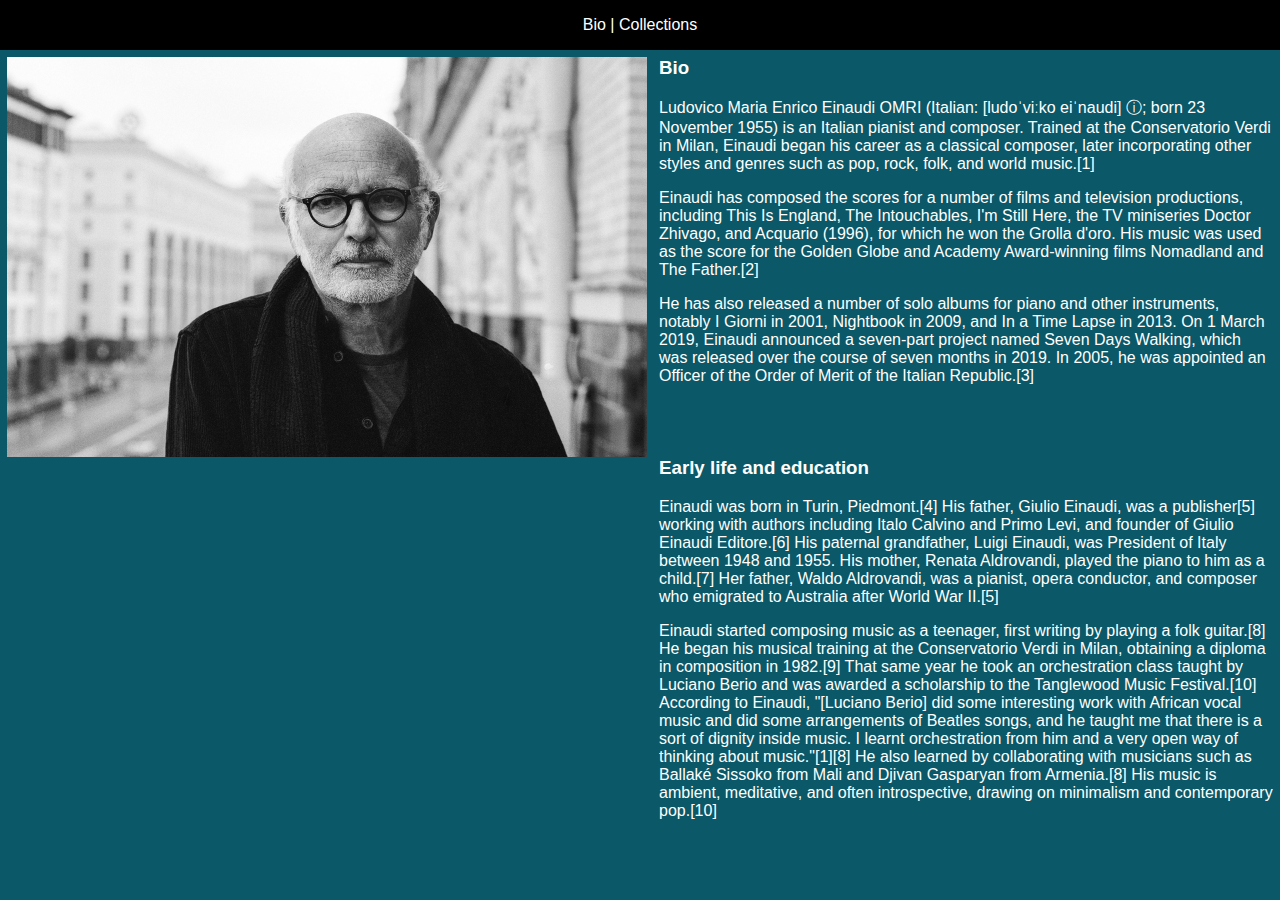
<file: kim/index.html>
<html lang="en" xmlns="http://www.w3.org/1999/html" xmlns="http://www.w3.org/1999/html">
<head>
    <link rel="stylesheet" href="style.css">
    <title>Kim's Ludovico Einaudi fan site</title>
</head>

<body style="background-color: #0a5868;">

    <div id="navigationBarContainer">
        <div>
            <a class="navigationBarLink" href="index.html">Bio</a> |
            <a class="navigationBarLink" href="collections.html">Collections</a>
        </div>
    </div>

    <table id="mainTable">
        <tr>
            <td>
                <img src="images/Ludovico_Einaudi.jpg" height="400px">
            </td>
            <td>
                <p>
                    <h3>Bio</h3>
                    Ludovico Maria Enrico Einaudi OMRI (Italian: [ludoˈviːko eiˈnaudi] ⓘ; born 23 November 1955) is an Italian
                    pianist and composer. Trained at the Conservatorio Verdi in Milan, Einaudi began his career as a classical
                    composer, later incorporating other styles and genres such as pop, rock, folk, and world music.[1]
                </p>

                <p>
                    Einaudi has composed the scores for a number of films and television productions, including This Is
                    England, The Intouchables, I'm Still Here, the TV miniseries Doctor Zhivago, and Acquario (1996), for which he won
                    the Grolla d'oro. His music was used as the score for the Golden Globe and Academy Award-winning films Nomadland
                    and The Father.[2]
                </p>
                <p>
                    He has also released a number of solo albums for piano and other instruments, notably I Giorni in 2001,
                    Nightbook in 2009, and In a Time Lapse in 2013. On 1 March 2019, Einaudi announced a seven-part project
                    named Seven Days Walking, which was released over the course of seven months in 2019. In 2005, he was appointed an
                    Officer of the Order of Merit of the Italian Republic.[3]
                    <br>
                    <br>
                    <br>
                    <br>
                </p>
                <p>
                    <h3>Early life and education</h3>
                    Einaudi was born in Turin, Piedmont.[4] His father, Giulio Einaudi, was a publisher[5] working with authors
                    including Italo Calvino and Primo Levi, and founder of Giulio Einaudi Editore.[6] His paternal grandfather,
                    Luigi Einaudi, was President of Italy between 1948 and 1955. His mother, Renata Aldrovandi, played the piano to
                    him as a child.[7] Her father, Waldo Aldrovandi, was a pianist, opera conductor, and composer who emigrated to
                    Australia after World War II.[5]
                </p>
                <p>
                    Einaudi started composing music as a teenager, first writing by playing a folk guitar.[8] He began his
                    musical training at the Conservatorio Verdi in Milan, obtaining a diploma in composition in 1982.[9] That same
                    year he took an orchestration class taught by Luciano Berio and was awarded a scholarship to the Tanglewood Music
                    Festival.[10] According to Einaudi, "[Luciano Berio] did some interesting work with African vocal music and did some
                    arrangements of Beatles songs, and he taught me that there is a sort of dignity inside music. I learnt orchestration
                    from him and a very open way of thinking about music."[1][8] He also learned by collaborating with musicians such as
                    Ballaké Sissoko from Mali and Djivan Gasparyan from Armenia.[8] His music is ambient, meditative, and often
                    introspective, drawing on minimalism and contemporary pop.[10]
                </p>
            </td>
        </tr>
    </table>


</body>
</html>
</file>
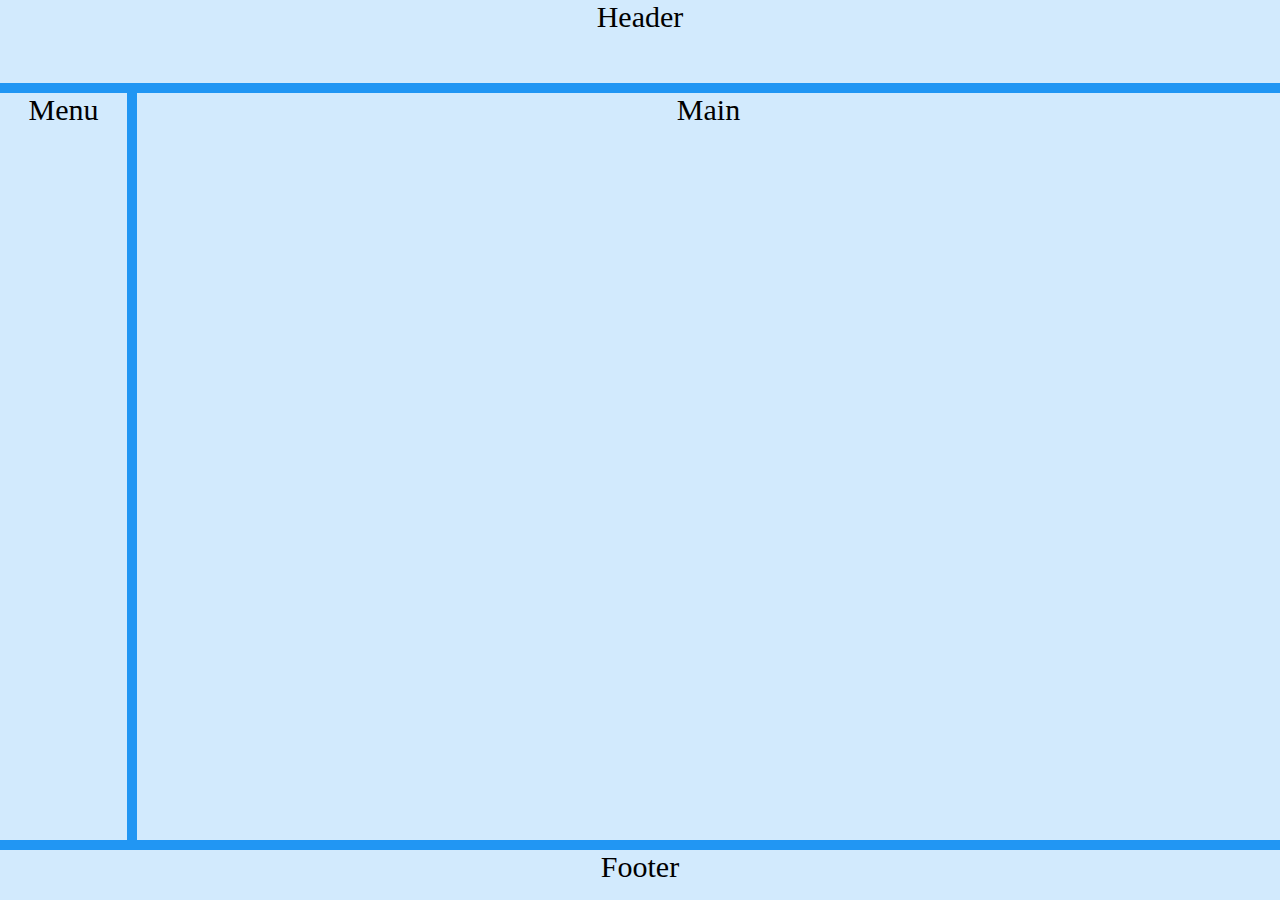
<file: css-grid/test.html>
<!DOCTYPE html>
<html>
<head>
    <style>
        html body{
            padding: 0;
            margin: 0;
        }

        .header {
            grid-area: header;
        }

        .menu {
            grid-area: menu;
        }

        .main {
            grid-area: main;
            overflow-y: auto;
        }

        .footer {
            grid-area: footer;
            height: 50px;
        }

        .grid-container {
            display: grid;
            grid-template-rows: 1fr 9fr;
            grid-template-columns: 1fr 9fr;
            grid-template-areas:
              "header header"
              "menu main"
              "footer footer";
            grid-gap: 10px;
            background-color: #2196F3;
            /*padding: 10px;*/
            height: 100vh;

        }

        .grid-container > div {
            border-style: none;

            background-color: rgba(255, 255, 255, 0.8);
            text-align: center;
            /*padding: 20px 0;*/
            font-size: 30px;
        }

    </style>
</head>
<body>
<div class="grid-container">
    <div class="header">Header</div>
    <div class="menu">Menu</div>
    <div class="main">Main
        <br>
        <br>
        <br>
        <br>
        <br>
        <br>
        <br>
        <br>
        <br>
        <br>
        <br>
        <br>
        <br>
        <br>
        <br>
        <br>
        <br>
        <br>
        <br>
        <br>
        <br>
        <br>
        <br>
        <br>
        <br>
        <br>
        <br>
        <br>
        <br>
        <br>
        <br>
        <br>
        <br>
        <br>
        <br>
        <br>
        <br>
        <br>
        <br>
        <br>
        <br>
        <br>
        <br>
        <br>
        <br>
        <br>
        <br>
        <br>
        <br>
        <br>
        <br>
        <br>
        <br>
        <br>
        <br>
        <br>
        <br>
        <br>
        <br>
        <br>
        <br>
        <br>
        <br>
        <br>
        <br>
        <br>
        <br>
        HELLO
    </div>
    <div class="footer">Footer</div>
</div>
</body>
</html>
</file>
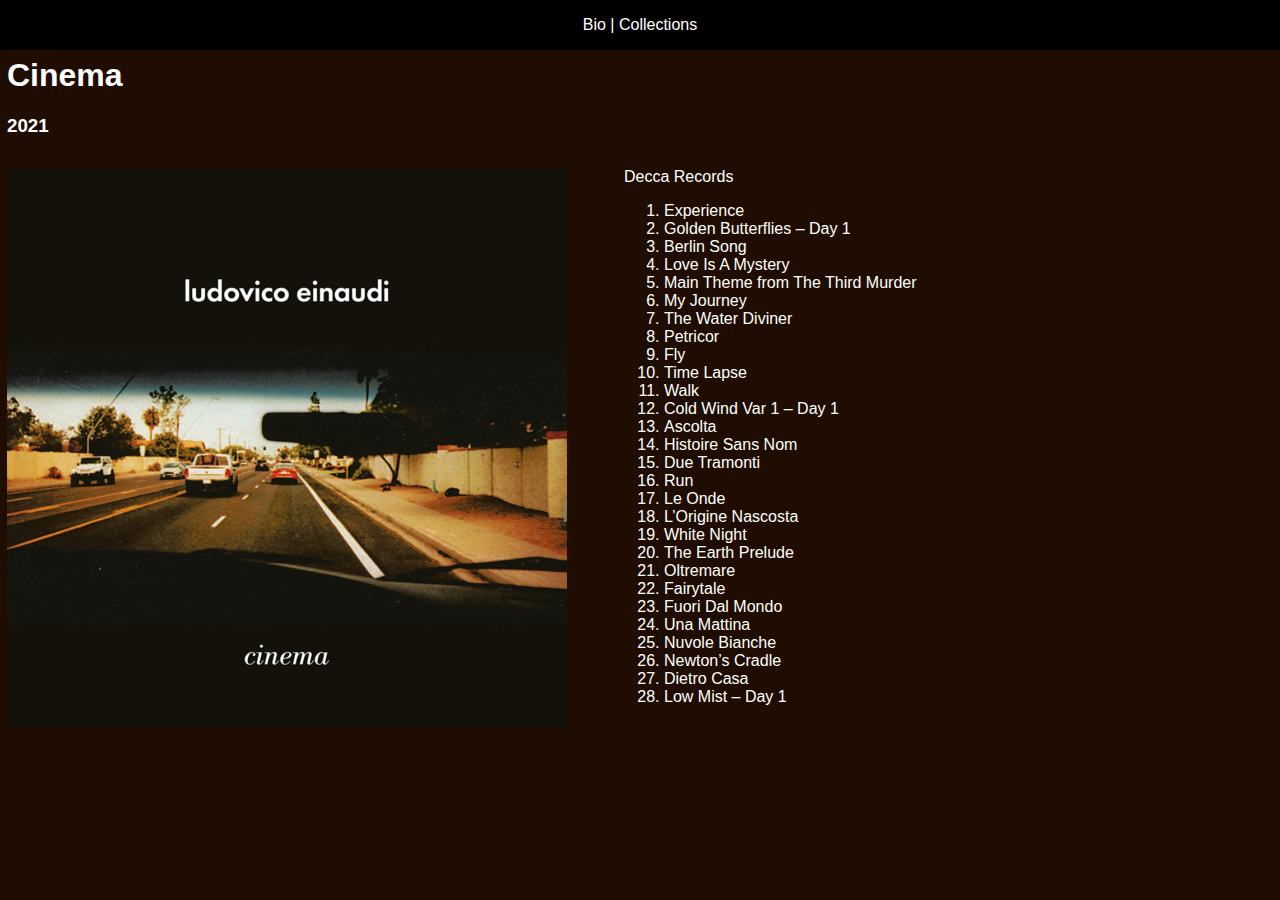
<file: kim/cinema.html>
<html lang="en" xmlns="http://www.w3.org/1999/html">
<head>
    <link rel="stylesheet" href="style.css">
    <title>Kim's Ludovico Einaudi fan site</title>
</head>

<body style="background-color: #1e0d00;">

    <div id="navigationBarContainer">
        <div>
            <a class="navigationBarLink" href="index.html">Bio</a> |
            <a class="navigationBarLink" href="collections.html">Collections</a>
        </div>
    </div>

    <table id="mainTable">
        <tr>
            <td>
                <h1>Cinema</h1>
                <h3>2021</h3>
            </td>
            <td></td>
        </tr>
        <tr>
            <td>
                <img src="images/collections/cinema.png">
            </td>
            <td style="padding-left: 50px">
                Decca Records
                <ol>
                    <li>Experience</li>
                    <li>Golden Butterflies – Day 1</li>
                    <li>Berlin Song</li>
                    <li>Love Is A Mystery</li>
                    <li>Main Theme from The Third Murder</li>
                    <li>My Journey</li>
                    <li>The Water Diviner</li>
                    <li>Petricor</li>
                    <li>Fly</li>
                    <li>Time Lapse</li>
                    <li>Walk</li>
                    <li>Cold Wind Var 1 – Day 1</li>
                    <li>Ascolta</li>
                    <li>Histoire Sans Nom</li>
                    <li>Due Tramonti</li>
                    <li>Run</li>
                    <li>Le Onde</li>
                    <li>L’Origine Nascosta</li>
                    <li>White Night</li>
                    <li>The Earth Prelude</li>
                    <li>Oltremare</li>
                    <li>Fairytale</li>
                    <li>Fuori Dal Mondo</li>
                    <li>Una Mattina</li>
                    <li>Nuvole Bianche</li>
                    <li>Newton’s Cradle</li>
                    <li>Dietro Casa</li>
                    <li>Low Mist – Day 1</li>
                </ol>
            </td>
        </tr>
    </table>

</body>
</html>
</file>
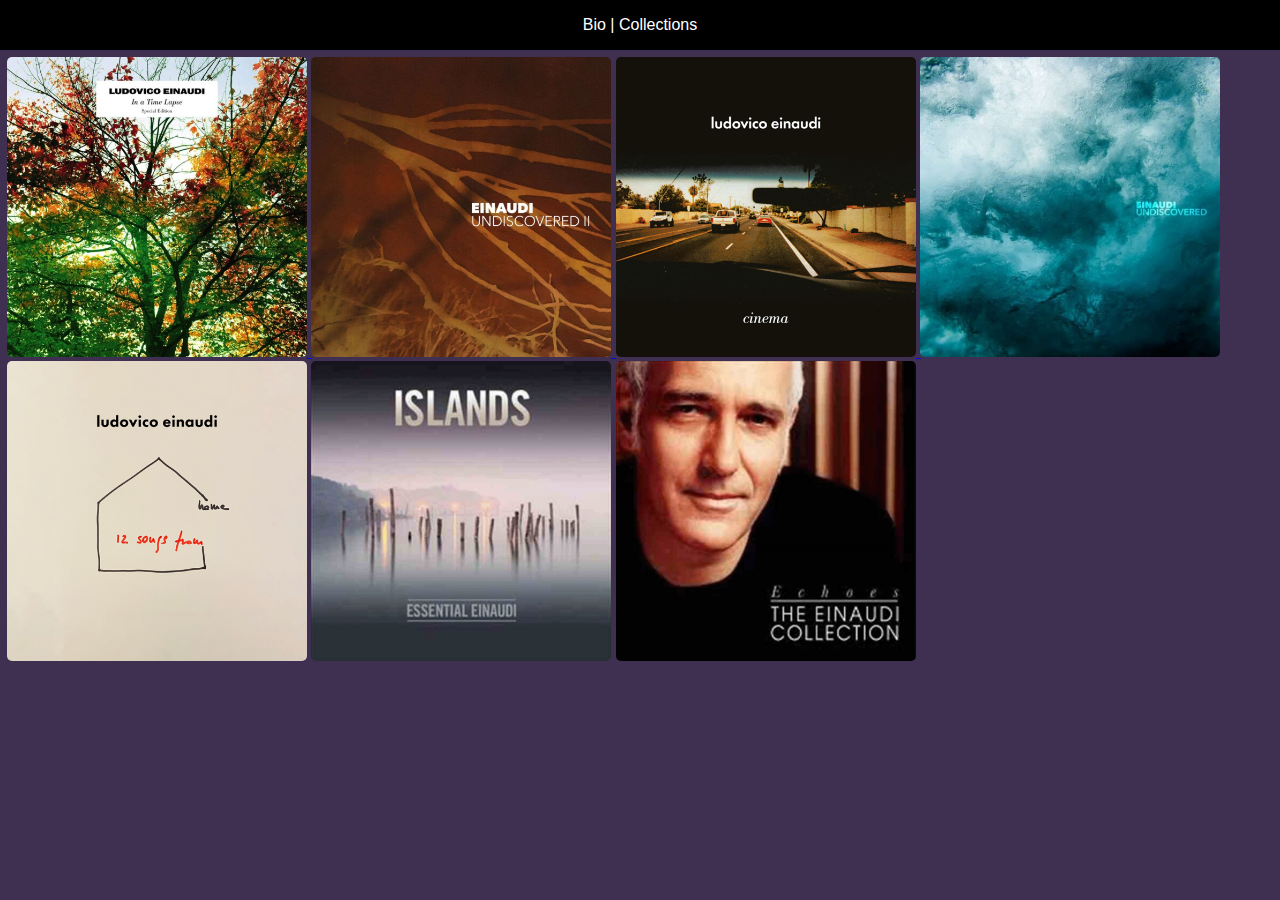
<file: kim/collections.html>
<html lang="en" xmlns="http://www.w3.org/1999/html">
<head>
    <link rel="stylesheet" href="style.css">
    <title>Kim's Ludovico Einaudi fan site</title>
</head>

<body style="background-color: #3f3051;">

    <div id="navigationBarContainer">
        <div>
            <a class="navigationBarLink" href="index.html">Bio</a> |
            <a class="navigationBarLink" href="collections.html">Collections</a>
        </div>
    </div>

    <table id="mainTable">
        <tr>
            <td>
                <a href="in-a-time-lapse-special-edition.html">
                    <img class="collectionImage" src="images/collections/in-a-time-lapse-special-edition.jpeg">
                </a>
                <a href="undiscovered_2.html">
                    <img class="collectionImage" src="images/collections/undiscovered_2.jpeg">
                </a>
                <a href="cinema.html">
                    <img class="collectionImage" src="images/collections/cinema.png">
                </a>
                <img class="collectionImage" src="images/collections/undiscovered.jpeg">
                <img class="collectionImage" src="images/collections/12_songs_from_home.png">
                <img class="collectionImage" src="images/collections/islands.png">
                <img class="collectionImage" src="images/collections/echoes.png">
            </td>
        </tr>
    </table>

</body>
</html>
</file>
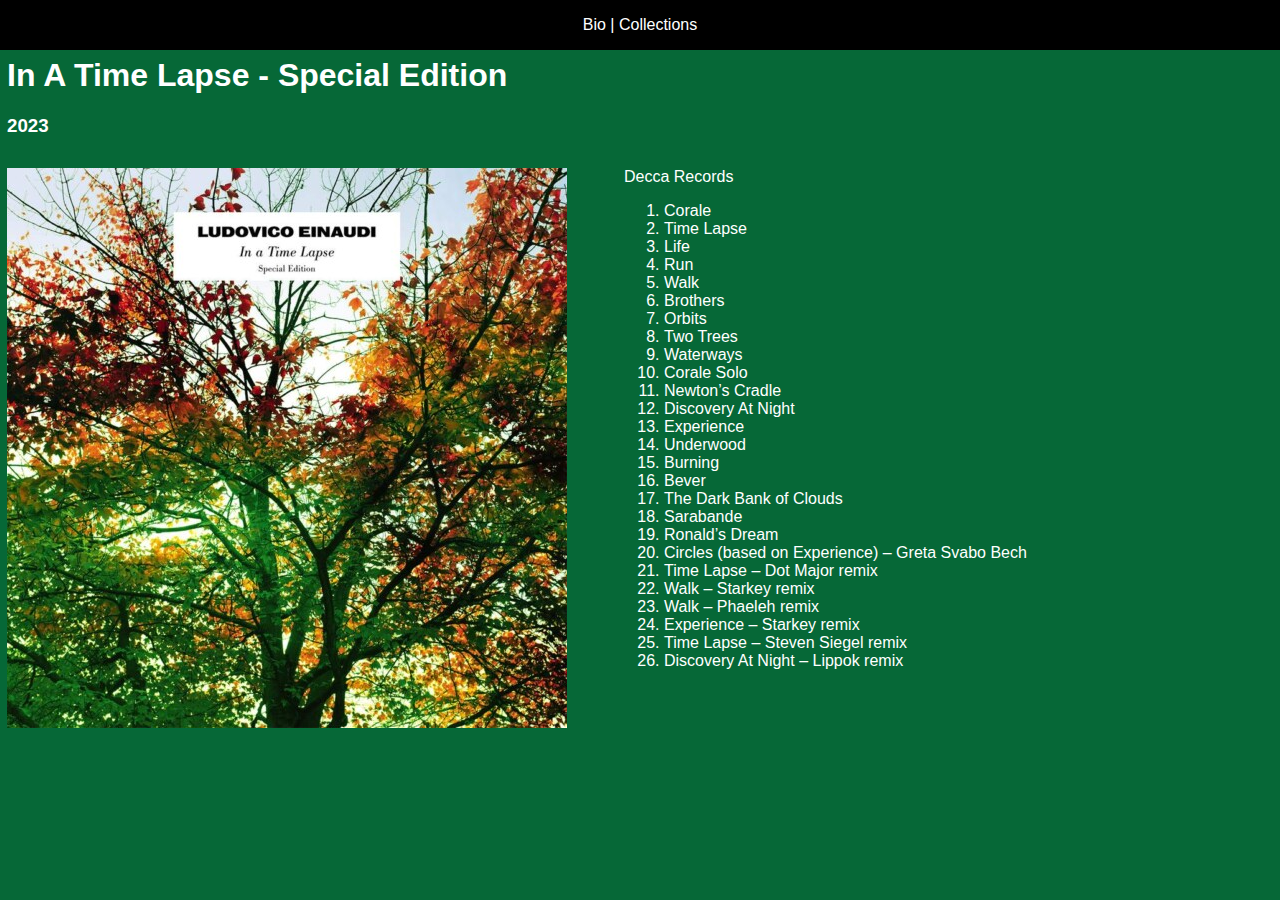
<file: kim/in-a-time-lapse-special-edition.html>
<html lang="en" xmlns="http://www.w3.org/1999/html">
<head>
    <link rel="stylesheet" href="style.css">
    <title>Kim's Ludovico Einaudi fan site</title>
</head>
<body style="background-color: #066837;">

    <div id="navigationBarContainer">
        <div>
            <a class="navigationBarLink" href="index.html">Bio</a> |
            <a class="navigationBarLink" href="collections.html">Collections</a>
        </div>
    </div>

    <table id="mainTable">
        <tr>
            <td>
                <h1>In A Time Lapse - Special Edition</h1>
                <h3>2023</h3>
            </td>
            <td></td>
        </tr>
        <tr>
            <td>
                <img src="images/collections/in-a-time-lapse-special-edition.jpeg">
            </td>
            <td style="padding-left: 50px">
                Decca Records
                <ol>
                    <li>Corale</li>
                    <li>Time Lapse</li>
                    <li>Life</li>
                    <li>Run</li>
                    <li>Walk</li>
                    <li>Brothers</li>
                    <li>Orbits</li>
                    <li>Two Trees</li>
                    <li>Waterways</li>
                    <li>Corale Solo</li>
                    <li>Newton’s Cradle</li>
                    <li>Discovery At Night</li>
                    <li>Experience</li>
                    <li>Underwood</li>
                    <li>Burning</li>
                    <li>Bever</li>
                    <li>The Dark Bank of Clouds</li>
                    <li>Sarabande</li>
                    <li>Ronald’s Dream</li>
                    <li>Circles (based on Experience) – Greta Svabo Bech</li>
                    <li>Time Lapse – Dot Major remix</li>
                    <li>Walk – Starkey remix</li>
                    <li>Walk – Phaeleh remix</li>
                    <li>Experience – Starkey remix</li>
                    <li>Time Lapse – Steven Siegel remix</li>
                    <li>Discovery At Night – Lippok remix</li>
                </ol>
            </td>
        </tr>
    </table>

</body>
</html>
</file>
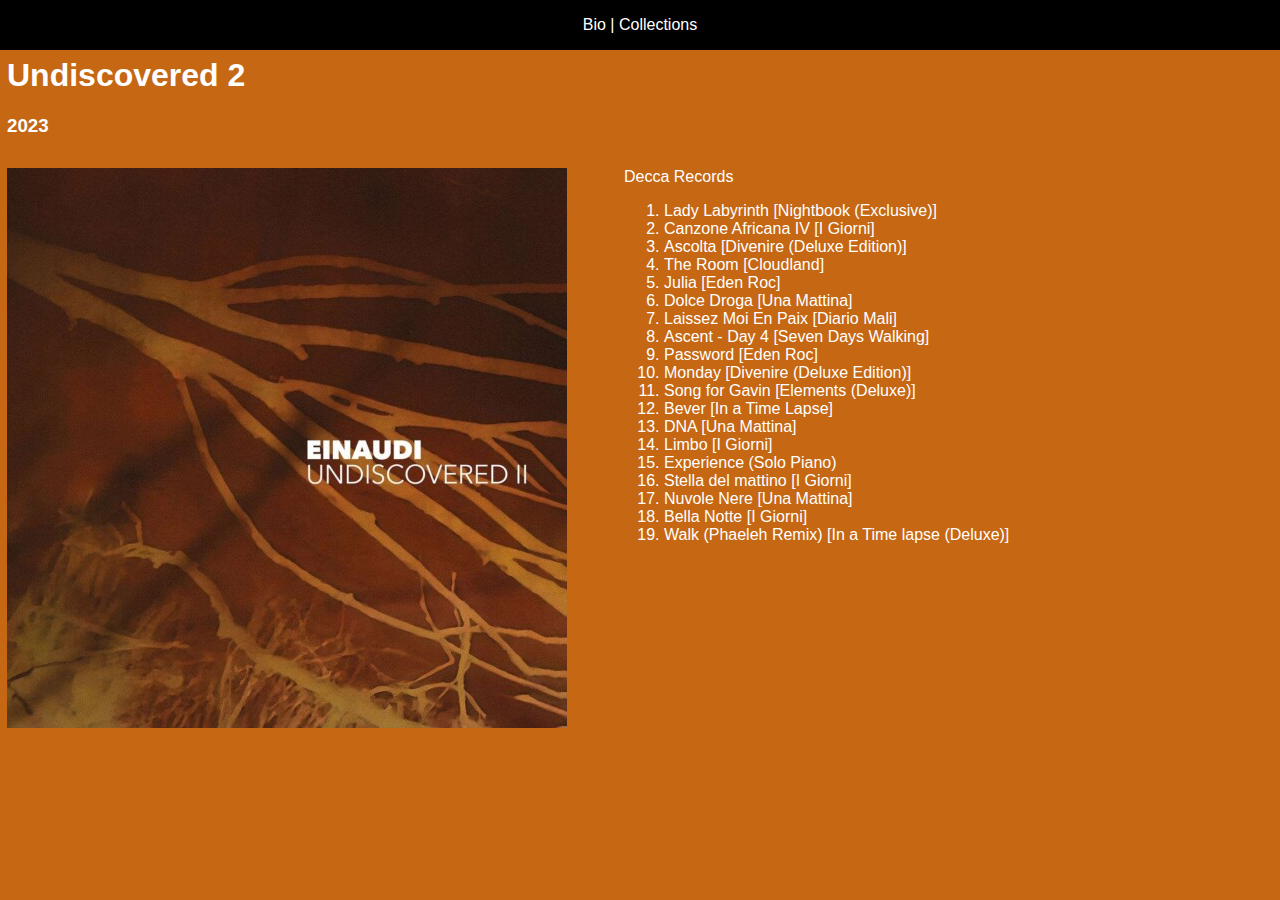
<file: kim/undiscovered_2.html>
<html lang="en" xmlns="http://www.w3.org/1999/html">
<head>
    <link rel="stylesheet" href="style.css">
    <title>Kim's Ludovico Einaudi fan site</title>
</head>
<body style="background-color: #c66713;">

    <div id="navigationBarContainer">
        <div>
            <a class="navigationBarLink" href="index.html">Bio</a> |
            <a class="navigationBarLink" href="collections.html">Collections</a>
        </div>
    </div>

    <table id="mainTable">
        <tr>
            <td>
                <h1>Undiscovered 2</h1>
                <h3>2023</h3>
            </td>
            <td></td>
        </tr>
        <tr>
            <td>
                <img src="images/collections/undiscovered_2.jpeg">
            </td>
            <td style="padding-left: 50px">
                Decca Records
                <ol>
                    <li>Lady Labyrinth [Nightbook (Exclusive)]</li>
                    <li>Canzone Africana IV [I Giorni]</li>
                    <li>Ascolta [Divenire (Deluxe Edition)]</li>
                    <li>The Room [Cloudland]</li>
                    <li>Julia [Eden Roc]</li>
                    <li>Dolce Droga [Una Mattina]</li>
                    <li>Laissez Moi En Paix [Diario Mali]</li>
                    <li>Ascent - Day 4 [Seven Days Walking]</li>
                    <li>Password [Eden Roc]</li>
                    <li>Monday [Divenire (Deluxe Edition)]</li>
                    <li>Song for Gavin [Elements (Deluxe)]</li>
                    <li>Bever [In a Time Lapse]</li>
                    <li>DNA [Una Mattina]</li>
                    <li>Limbo [I Giorni]</li>
                    <li>Experience (Solo Piano)</li>
                    <li>Stella del mattino [I Giorni]</li>
                    <li>Nuvole Nere [Una Mattina]</li>
                    <li>Bella Notte [I Giorni]</li>
                    <li>Walk (Phaeleh Remix) [In a Time lapse (Deluxe)]</li>
                </ol>
            </td>
        </tr>
    </table>

</body>
</html>
</file>
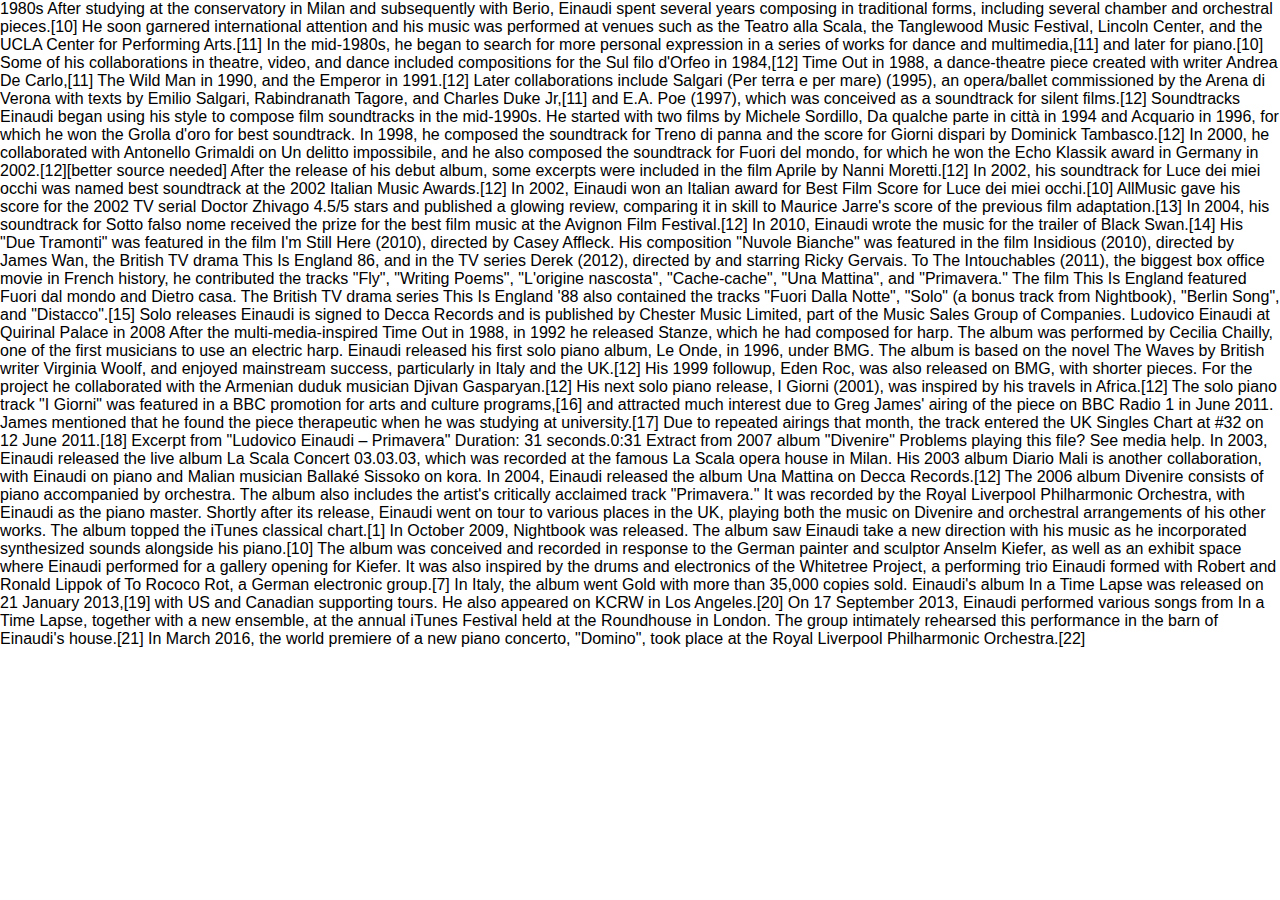
<file: miel/html/music-career.html>
<html lang="en">
<head>
    <link rel="stylesheet" href="../css/style.css">
    <title>My Ludovico Einaudi fan site</title>
</head>
<body>

<p>
    1980s
    After studying at the conservatory in Milan and subsequently with Berio, Einaudi spent several years composing in
    traditional forms, including several chamber and orchestral pieces.[10] He soon garnered international attention and
    his music was performed at venues such as the Teatro alla Scala, the Tanglewood Music Festival, Lincoln Center, and
    the UCLA Center for Performing Arts.[11]

    In the mid-1980s, he began to search for more personal expression in a series of works for dance and multimedia,[11]
    and later for piano.[10]

    Some of his collaborations in theatre, video, and dance included compositions for the Sul filo d'Orfeo in 1984,[12]
    Time Out in 1988, a dance-theatre piece created with writer Andrea De Carlo,[11] The Wild Man in 1990, and the
    Emperor in 1991.[12] Later collaborations include Salgari (Per terra e per mare) (1995), an opera/ballet
    commissioned by the Arena di Verona with texts by Emilio Salgari, Rabindranath Tagore, and Charles Duke Jr,[11] and
    E.A. Poe (1997), which was conceived as a soundtrack for silent films.[12]

    Soundtracks
    Einaudi began using his style to compose film soundtracks in the mid-1990s. He started with two films by Michele
    Sordillo, Da qualche parte in città in 1994 and Acquario in 1996, for which he won the Grolla d'oro for best
    soundtrack. In 1998, he composed the soundtrack for Treno di panna and the score for Giorni dispari by Dominick
    Tambasco.[12]

    In 2000, he collaborated with Antonello Grimaldi on Un delitto impossibile, and he also composed the soundtrack for
    Fuori del mondo, for which he won the Echo Klassik award in Germany in 2002.[12][better source needed] After the
    release of his debut album, some excerpts were included in the film Aprile by Nanni Moretti.[12] In 2002, his
    soundtrack for Luce dei miei occhi was named best soundtrack at the 2002 Italian Music Awards.[12]

    In 2002, Einaudi won an Italian award for Best Film Score for Luce dei miei occhi.[10] AllMusic gave his score for
    the 2002 TV serial Doctor Zhivago 4.5/5 stars and published a glowing review, comparing it in skill to Maurice
    Jarre's score of the previous film adaptation.[13]

    In 2004, his soundtrack for Sotto falso nome received the prize for the best film music at the Avignon Film
    Festival.[12]

    In 2010, Einaudi wrote the music for the trailer of Black Swan.[14] His "Due Tramonti" was featured in the film I'm
    Still Here (2010), directed by Casey Affleck. His composition "Nuvole Bianche" was featured in the film Insidious
    (2010), directed by James Wan, the British TV drama This Is England 86, and in the TV series Derek (2012), directed
    by and starring Ricky Gervais. To The Intouchables (2011), the biggest box office movie in French history, he
    contributed the tracks "Fly", "Writing Poems", "L'origine nascosta", "Cache-cache", "Una Mattina", and "Primavera."
    The film This Is England featured Fuori dal mondo and Dietro casa. The British TV drama series This Is England '88
    also contained the tracks "Fuori Dalla Notte", "Solo" (a bonus track from Nightbook), "Berlin Song", and
    "Distacco".[15]

    Solo releases
    Einaudi is signed to Decca Records and is published by Chester Music Limited, part of the Music Sales Group of
    Companies.


    Ludovico Einaudi at Quirinal Palace in 2008
    After the multi-media-inspired Time Out in 1988, in 1992 he released Stanze, which he had composed for harp. The
    album was performed by Cecilia Chailly, one of the first musicians to use an electric harp. Einaudi released his
    first solo piano album, Le Onde, in 1996, under BMG. The album is based on the novel The Waves by British writer
    Virginia Woolf, and enjoyed mainstream success, particularly in Italy and the UK.[12] His 1999 followup, Eden Roc,
    was also released on BMG, with shorter pieces. For the project he collaborated with the Armenian duduk musician
    Djivan Gasparyan.[12]

    His next solo piano release, I Giorni (2001), was inspired by his travels in Africa.[12] The solo piano track "I
    Giorni" was featured in a BBC promotion for arts and culture programs,[16] and attracted much interest due to Greg
    James' airing of the piece on BBC Radio 1 in June 2011. James mentioned that he found the piece therapeutic when he
    was studying at university.[17] Due to repeated airings that month, the track entered the UK Singles Chart at #32 on
    12 June 2011.[18]


    Excerpt from "Ludovico Einaudi – Primavera"
    Duration: 31 seconds.0:31
    Extract from 2007 album "Divenire"
    Problems playing this file? See media help.
    In 2003, Einaudi released the live album La Scala Concert 03.03.03, which was recorded at the famous La Scala opera
    house in Milan. His 2003 album Diario Mali is another collaboration, with Einaudi on piano and Malian musician
    Ballaké Sissoko on kora. In 2004, Einaudi released the album Una Mattina on Decca Records.[12] The 2006 album
    Divenire consists of piano accompanied by orchestra. The album also includes the artist's critically acclaimed track
    "Primavera." It was recorded by the Royal Liverpool Philharmonic Orchestra, with Einaudi as the piano master.
    Shortly after its release, Einaudi went on tour to various places in the UK, playing both the music on Divenire and
    orchestral arrangements of his other works. The album topped the iTunes classical chart.[1]

    In October 2009, Nightbook was released. The album saw Einaudi take a new direction with his music as he
    incorporated synthesized sounds alongside his piano.[10] The album was conceived and recorded in response to the
    German painter and sculptor Anselm Kiefer, as well as an exhibit space where Einaudi performed for a gallery opening
    for Kiefer. It was also inspired by the drums and electronics of the Whitetree Project, a performing trio Einaudi
    formed with Robert and Ronald Lippok of To Rococo Rot, a German electronic group.[7] In Italy, the album went Gold
    with more than 35,000 copies sold.

    Einaudi's album In a Time Lapse was released on 21 January 2013,[19] with US and Canadian supporting tours. He also
    appeared on KCRW in Los Angeles.[20] On 17 September 2013, Einaudi performed various songs from In a Time Lapse,
    together with a new ensemble, at the annual iTunes Festival held at the Roundhouse in London. The group intimately
    rehearsed this performance in the barn of Einaudi's house.[21] In March 2016, the world premiere of a new piano
    concerto, "Domino", took place at the Royal Liverpool Philharmonic Orchestra.[22]

</p>

</body>


</html>
</file>
<file: kim/style.css>
html, body {
    padding: 0;
    margin: 0;
    font-family: Arial, serif;
    color: white;
}

#navigationBarContainer {
    display: flex;
    background-color: black;
    height: 50px;
    align-items: center;
    justify-content: center;
}

.navigationBarLink {
    text-decoration: none;
    color: white;
}

#mainTable tr {
    vertical-align: top;
}

#mainTable td {
    padding: 5px;
}

.collectionImage {
    border-radius: 5px;
    cursor: pointer;
    transition: 0.3s;
    height: 300px;
}

.collectionImage:hover {
    opacity: 0.7;
}



/* https://www.w3schools.com/cssref/pr_border-collapse.php */
/*table, tr, td {*/
/*    border-collapse: collapse;*/
/*    border: 1px solid;*/
/*}*/
</file>
<file: miel/css/style.css>
.header {
    background-color: black;
    padding: 20px;
    text-align: center;
}

html, body {
    height: 100%;
    padding: 0;
    margin: 0;
    overflow-x: hidden;
    font-family: Arial, serif;
    /*background-color: black;*/
    /*color: white;*/
}


.menu {
    color: white;
}

.menuItem {
    color: white;
    text-decoration: none;
}

.menuItem:hover {
    color: #808080	;
}

.menuItem:focus {
    color: #808080	;
    text-decoration: underline;
}

.menuItem.visited {
    color: #808080	;
    text-decoration: underline;
}
</file>
